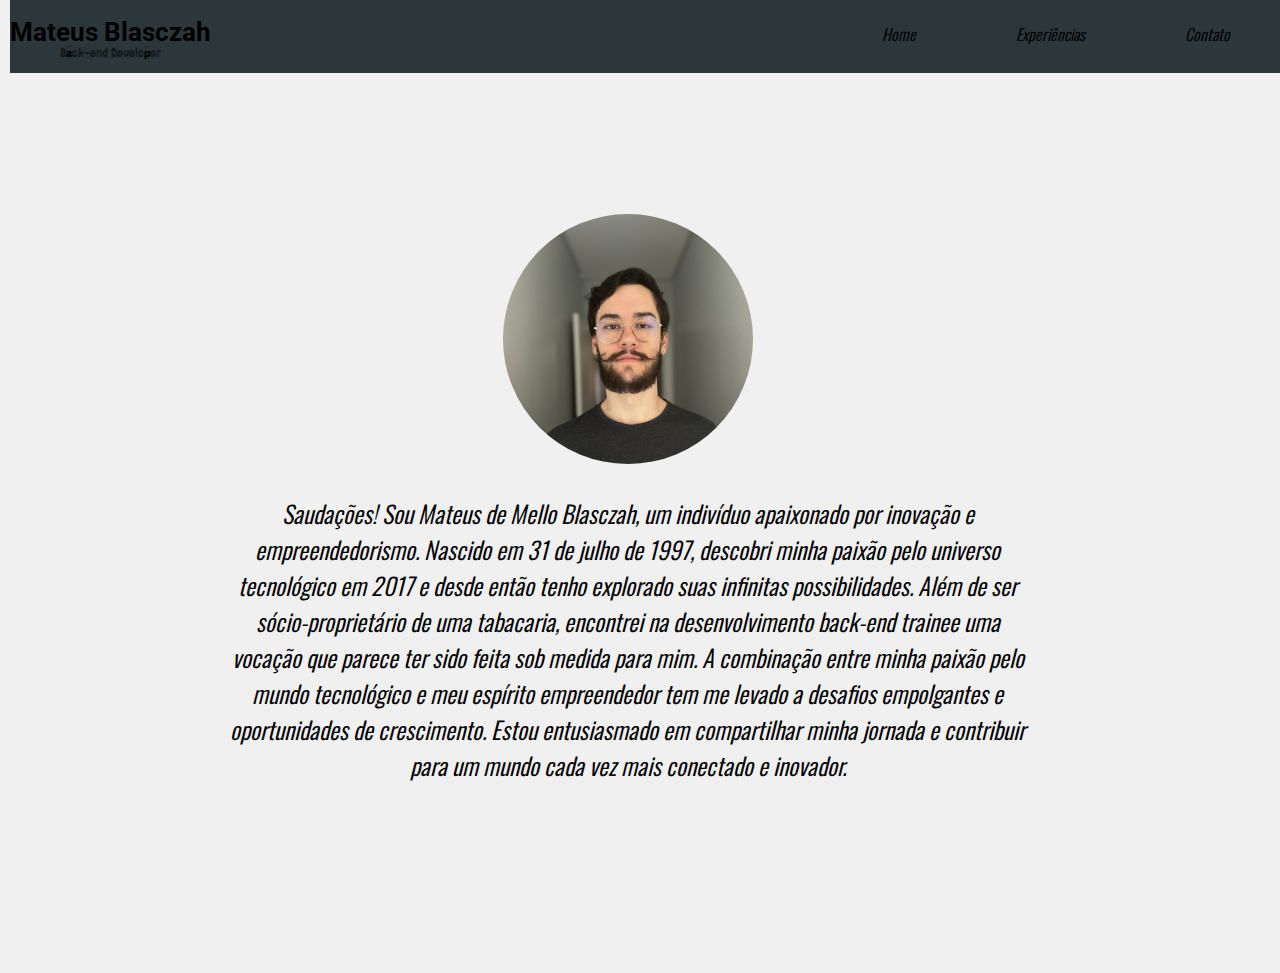
<file: MateusBlasczah/index.html>
<!DOCTYPE html>
<html lang="pt-br">
  <head>
    <meta charset="UTF-8" />
    <meta name="viewport" content="width=device-width, initial-scale=1.0" />
    <title>Mateus Blasczah</title>
    <link rel="stylesheet" href="styles.css" />
    <!-- Imports de fontes -->
    <link rel="preconnect" href="https://fonts.googleapis.com" />
    <link rel="preconnect" href="https://fonts.gstatic.com" crossorigin />
    <link
      href="https://fonts.googleapis.com/css2?family=Oswald:wght@200..700&display=swap"
      rel="stylesheet"
    />
    <link
      href="https://fonts.googleapis.com/css2?family=Oswald&family=Roboto:ital,wght@0,100;0,300;0,400;0,500;0,700;0,900;1,100;1,300;1,400;1,500;1,700;1,900&display=swap"
      rel="stylesheet"
    />
    <link
      href="https://fonts.googleapis.com/css2?family=Jersey+25+Charted&family=Oswald&family=Roboto:ital,wght@0,100;0,300;0,400;0,500;0,700;0,900;1,100;1,300;1,400;1,500;1,700;1,900&display=swap"
      rel="stylesheet"
    />
  </head>
  <body>
    <header>
      <!-- Header -->
      <section id="me">
        <h1>Mateus Blasczah</h1>
        <p>Back-end Developer</p>
      </section>
      <div class="links">
        <a href="index.html">Home</a>
        <a href="experience.html">Experiências</a>
        <a href="contact.html">Contato</a>
      </div>
    </header>
    <main>
      <!-- Div com foto e um pequeno texto sobre mim. -->
      <div class="briefMe">
        <img src="images/me.png" alt="Descrição da imagem" />
        <p>
          Saudações! Sou Mateus de Mello Blasczah, um indivíduo apaixonado por
          inovação e empreendedorismo. Nascido em 31 de julho de 1997, descobri
          minha paixão pelo universo tecnológico em 2017 e desde então tenho
          explorado suas infinitas possibilidades. Além de ser
          sócio-proprietário de uma tabacaria, encontrei na desenvolvimento
          back-end trainee uma vocação que parece ter sido feita sob medida para
          mim. A combinação entre minha paixão pelo mundo tecnológico e meu
          espírito empreendedor tem me levado a desafios empolgantes e
          oportunidades de crescimento. Estou entusiasmado em compartilhar minha
          jornada e contribuir para um mundo cada vez mais conectado e inovador.
        </p>
      </div>
    </main>
  </body>
</html>
</file>
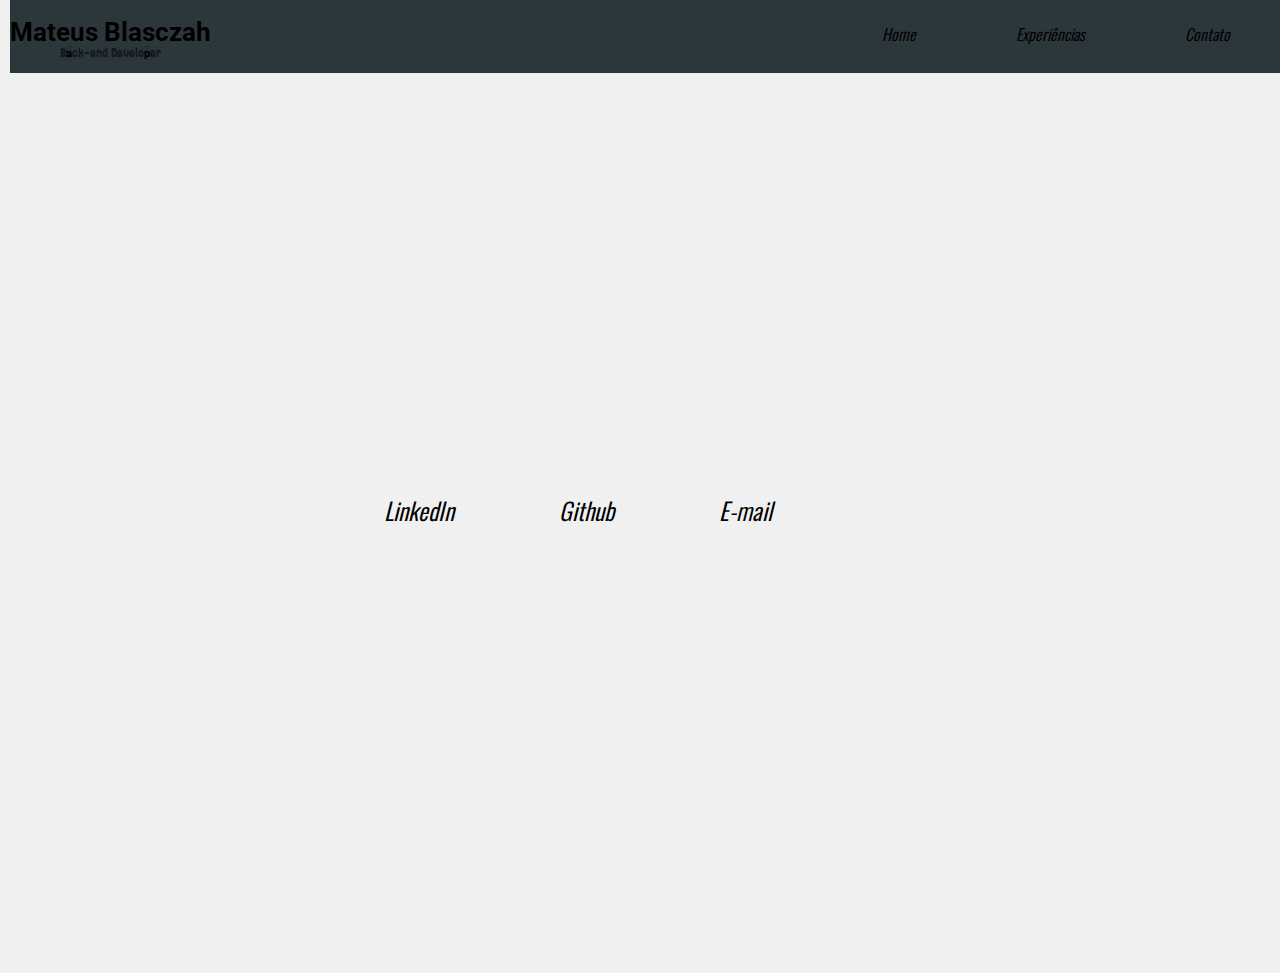
<file: MateusBlasczah/contact.html>
<!DOCTYPE html>
<html lang="pt-br">
  <head>
    <meta charset="UTF-8" />
    <meta name="viewport" content="width=device-width, initial-scale=1.0" />
    <title>Mateus Blasczah</title>
    <link rel="stylesheet" href="styles.css" />
    <link rel="preconnect" href="https://fonts.googleapis.com" />
    <link rel="preconnect" href="https://fonts.gstatic.com" crossorigin />
    <link
      href="https://fonts.googleapis.com/css2?family=Oswald:wght@200..700&display=swap"
      rel="stylesheet"
    />
    <link
      href="https://fonts.googleapis.com/css2?family=Oswald&family=Roboto:ital,wght@0,100;0,300;0,400;0,500;0,700;0,900;1,100;1,300;1,400;1,500;1,700;1,900&display=swap"
      rel="stylesheet"
    />
    <link
      href="https://fonts.googleapis.com/css2?family=Jersey+25+Charted&family=Oswald&family=Roboto:ital,wght@0,100;0,300;0,400;0,500;0,700;0,900;1,100;1,300;1,400;1,500;1,700;1,900&display=swap"
      rel="stylesheet"
    />
  </head>
  <body>
    <header>
      <section id="me">
        <h1>Mateus Blasczah</h1>
        <p>Back-end Developer</p>
      </section>
      <div class="links">
        <a href="index.html">Home</a>
        <a href="experience.html">Experiências</a>
        <a href="contact.html">Contato</a>
      </div>
    </header>
    <main>
      <!-- div com algumas formas de contato -->
      <div class="contacts">
        <a href="https://www.linkedin.com/in/mateus-blasczah/" target="_blank"
          >LinkedIn</a
        >
        <a href="https://github.com/BlazKz" target="_blank">Github</a>
        <a href="mail-to.html">E-mail</a>
      </div>
    </main>
  </body>
</html>
</file>
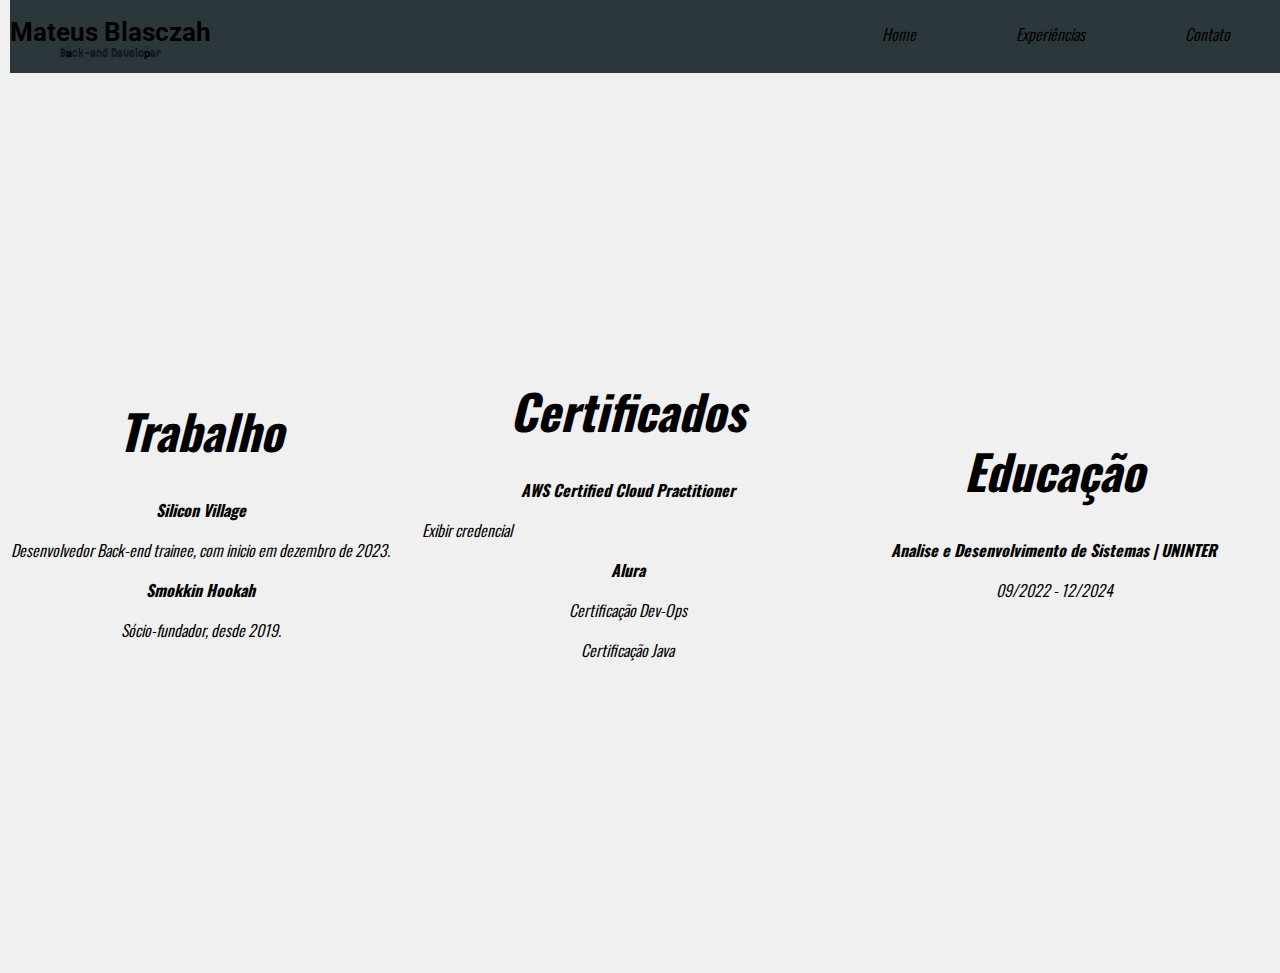
<file: MateusBlasczah/experience.html>
<!DOCTYPE html>
<html lang="pt-br">
  <head>
    <meta charset="UTF-8" />
    <meta name="viewport" content="width=device-width, initial-scale=1.0" />
    <title>Mateus Blasczah</title>
    <link rel="stylesheet" href="styles.css" />
    <link rel="preconnect" href="https://fonts.googleapis.com" />
    <link rel="preconnect" href="https://fonts.gstatic.com" crossorigin />
    <link
      href="https://fonts.googleapis.com/css2?family=Oswald:wght@200..700&display=swap"
      rel="stylesheet"
    />
    <link
      href="https://fonts.googleapis.com/css2?family=Oswald&family=Roboto:ital,wght@0,100;0,300;0,400;0,500;0,700;0,900;1,100;1,300;1,400;1,500;1,700;1,900&display=swap"
      rel="stylesheet"
    />
    <link
      href="https://fonts.googleapis.com/css2?family=Jersey+25+Charted&family=Oswald&family=Roboto:ital,wght@0,100;0,300;0,400;0,500;0,700;0,900;1,100;1,300;1,400;1,500;1,700;1,900&display=swap"
      rel="stylesheet"
    />
  </head>
  <body>
    <header>
      <section id="me">
        <h1>Mateus Blasczah</h1>
        <p>Back-end Developer</p>
      </section>
      <div class="links">
        <a href="index.html">Home</a>
        <a href="experience.html">Experiências</a>
        <a href="contact.html">Contato</a>
      </div>
    </header>
    <main class="experience">
      <!-- Minhas experiências em trabalho, certificações e educação -->
      <div class="trabalho">
        <h1>Trabalho</h1>
        <h3>Silicon Village</h3>
        <p>Desenvolvedor Back-end trainee, com inicio em dezembro de 2023.</p>
        <h3>Smokkin Hookah</h3>
        <p>Sócio-fundador, desde 2019.</p>
      </div>
      <div class="certificados">
        <h1>Certificados</h1>
        <h3>AWS Certified Cloud Practitioner</h3>
        <a
          href="https://www.credly.com/badges/ead8fd58-0d89-4f79-8df3-5711f4497488/linked_in_profile"
          >Exibir credencial</a
        >
        <h3>Alura</h3>
        <p>Certificação Dev-Ops</p>
        <p>Certificação Java</p>
      </div>
      <div class="educacao">
        <h1>Educação</h1>
        <h3>Analise e Desenvolvimento de Sistemas | UNINTER</h3>
        <p>09/2022 - 12/2024</p>
      </div>
    </main>
  </body>
</html>
</file>
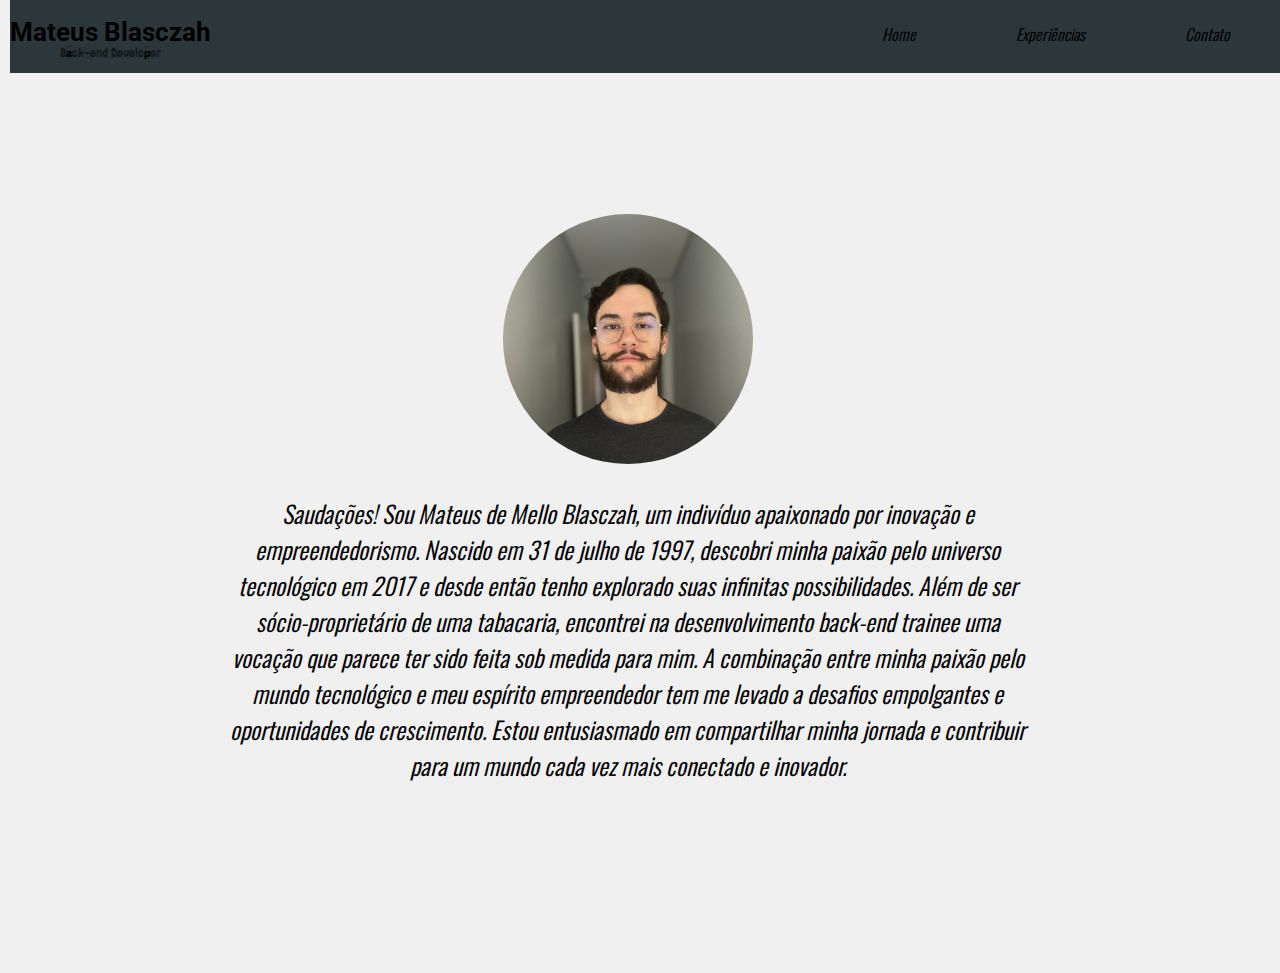
<file: MateusBlasczah/home.html>
<!DOCTYPE html>
<html lang="pt-br">
  <head>
    <meta charset="UTF-8" />
    <meta name="viewport" content="width=device-width, initial-scale=1.0" />
    <title>Mateus Blasczah</title>
    <link rel="stylesheet" href="styles.css" />
    <!-- Imports de fontes -->
    <link rel="preconnect" href="https://fonts.googleapis.com" />
    <link rel="preconnect" href="https://fonts.gstatic.com" crossorigin />
    <link
      href="https://fonts.googleapis.com/css2?family=Oswald:wght@200..700&display=swap"
      rel="stylesheet"
    />
    <link
      href="https://fonts.googleapis.com/css2?family=Oswald&family=Roboto:ital,wght@0,100;0,300;0,400;0,500;0,700;0,900;1,100;1,300;1,400;1,500;1,700;1,900&display=swap"
      rel="stylesheet"
    />
    <link
      href="https://fonts.googleapis.com/css2?family=Jersey+25+Charted&family=Oswald&family=Roboto:ital,wght@0,100;0,300;0,400;0,500;0,700;0,900;1,100;1,300;1,400;1,500;1,700;1,900&display=swap"
      rel="stylesheet"
    />
  </head>
  <body>
    <header>
      <!-- Header -->
      <section id="me">
        <h1>Mateus Blasczah</h1>
        <p>Back-end Developer</p>
      </section>
      <div class="links">
        <a href="home.html">Home</a>
        <a href="experience.html">Experiências</a>
        <a href="contact.html">Contato</a>
      </div>
    </header>
    <main>
      <!-- Div com foto e um pequeno texto sobre mim. -->
      <div class="briefMe">
        <img src="images/me.png" alt="Descrição da imagem" />
        <p>
          Saudações! Sou Mateus de Mello Blasczah, um indivíduo apaixonado por
          inovação e empreendedorismo. Nascido em 31 de julho de 1997, descobri
          minha paixão pelo universo tecnológico em 2017 e desde então tenho
          explorado suas infinitas possibilidades. Além de ser
          sócio-proprietário de uma tabacaria, encontrei na desenvolvimento
          back-end trainee uma vocação que parece ter sido feita sob medida para
          mim. A combinação entre minha paixão pelo mundo tecnológico e meu
          espírito empreendedor tem me levado a desafios empolgantes e
          oportunidades de crescimento. Estou entusiasmado em compartilhar minha
          jornada e contribuir para um mundo cada vez mais conectado e inovador.
        </p>
      </div>
    </main>
  </body>
</html>
</file>
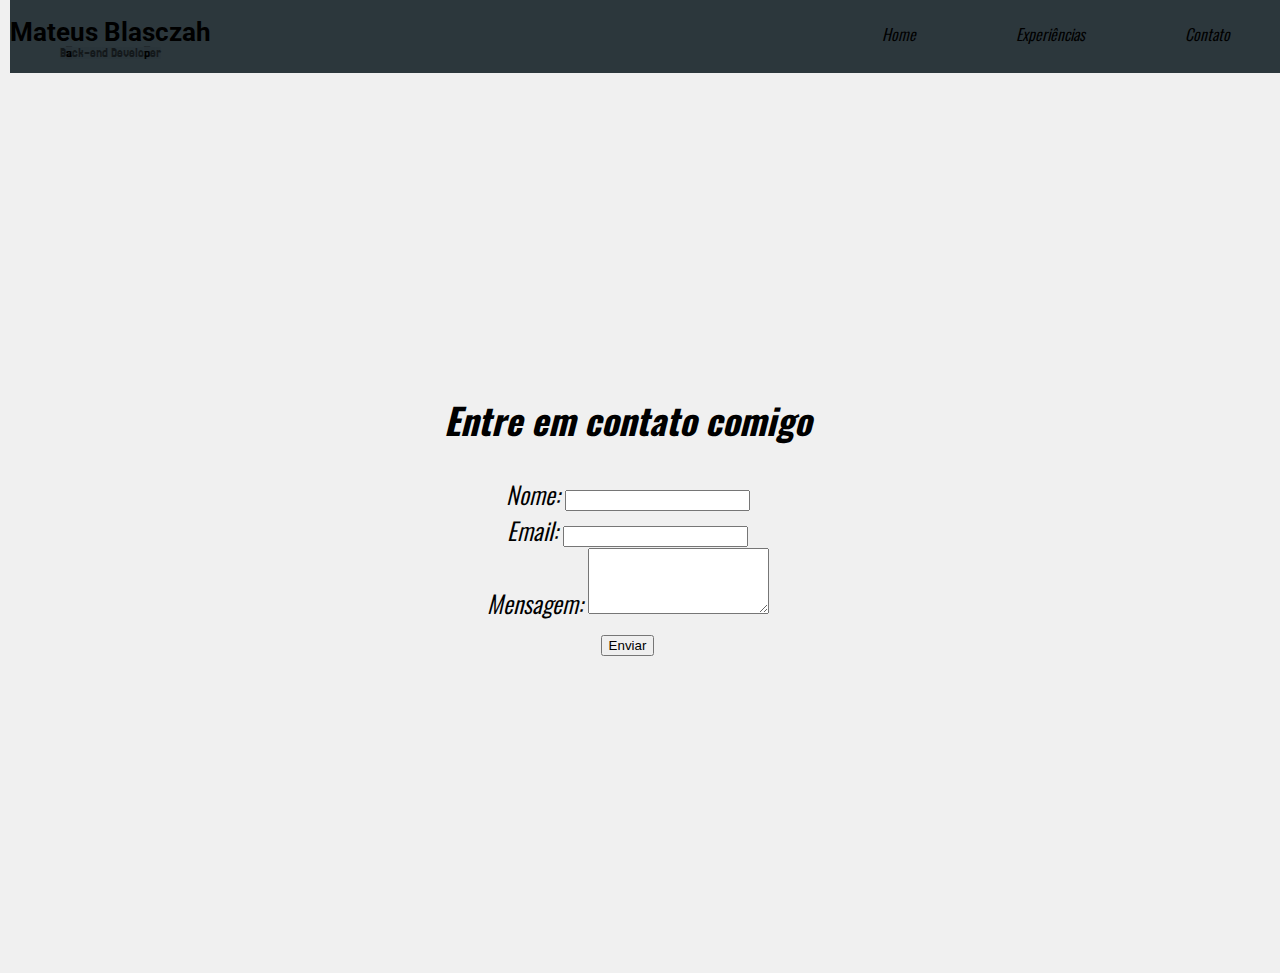
<file: MateusBlasczah/mail-to.html>
<!DOCTYPE html>
<html lang="pt-br">
  <head>
    <meta charset="UTF-8" />
    <meta name="viewport" content="width=device-width, initial-scale=1.0" />
    <title>Mateus Blasczah</title>
    <link rel="stylesheet" href="styles.css" />
    <link rel="preconnect" href="https://fonts.googleapis.com" />
    <link rel="preconnect" href="https://fonts.gstatic.com" crossorigin />
    <link
      href="https://fonts.googleapis.com/css2?family=Oswald:wght@200..700&display=swap"
      rel="stylesheet"
    />
    <link
      href="https://fonts.googleapis.com/css2?family=Oswald&family=Roboto:ital,wght@0,100;0,300;0,400;0,500;0,700;0,900;1,100;1,300;1,400;1,500;1,700;1,900&display=swap"
      rel="stylesheet"
    />
    <link
      href="https://fonts.googleapis.com/css2?family=Jersey+25+Charted&family=Oswald&family=Roboto:ital,wght@0,100;0,300;0,400;0,500;0,700;0,900;1,100;1,300;1,400;1,500;1,700;1,900&display=swap"
      rel="stylesheet"
    />
  </head>
  <body>
    <header>
      <section id="me">
        <h1>Mateus Blasczah</h1>
        <p>Back-end Developer</p>
      </section>
      <div class="links">
        <a href="index.html">Home</a>
        <a href="experience.html">Experiências</a>
        <a href="contact.html">Contato</a>
      </div>
    </header>
    <main>
      <!-- formulario para contato -->
      <div class="mailTo">
        <h2>Entre em contato comigo</h2>
        <form action="#" method="POST">
          <div class="form-group">
            <label for="nome">Nome:</label>
            <input type="text" id="nome" name="nome" required />
          </div>
          <div class="form-group">
            <label for="email">Email:</label>
            <input type="email" id="email" name="email" required />
          </div>
          <div class="form-group">
            <label for="mensagem">Mensagem:</label>
            <textarea
              id="mensagem"
              name="mensagem"
              rows="4"
              required
            ></textarea>
          </div>
          <button type="submit">Enviar</button>
        </form>
      </div>
    </main>
  </body>
</html>
</file>
<file: MateusBlasczah/styles.css>
body {
  background-color: #f0f0f0;
  margin: 0;
  padding: 0;
  min-height: 100vh;
  display: flex;
  flex-direction: column;
}

header {
  display: flex;
  flex: 1;
  flex-direction: row;
  align-items: baseline;
  margin-left: 10px;
  justify-content: space-between;
  background-color: #2c373c;
  padding: 0px;
  font-size: 1em;
}

#me {
  margin-top: -20px;
  margin-bottom: -20px;
  margin: 0px;
  font-size: 0.8em;
  font-family: "Roboto", sans-serif;
  font-weight: 900;
  font-style: normal;
}
#me p {
  font-family: "Jersey 25 Charted", sans-serif;
  font-weight: 400;
  font-style: normal;
  font-size: 1em;
}

header h1 {
  margin-bottom: 0px;
  margin: -20;
}
header p {
  font-size: 0.8em;
  margin-top: 0;
}

.links {
  display: flex;
  justify-content: center;
  float: right;
  margin-left: auto;
  margin-right: -50px;
  margin-bottom: 0;
  font-family: "Oswald", sans-serif;
  font-weight: 350;
  font-style: italic;
}

a {
  color: black;
  text-decoration: none;
  margin-right: 100px;
}
main {
  display: flex;
  justify-content: center;
  align-items: center;
  height: 100vh;
}

main img {
  border-radius: 50%;
  width: 250px;
}

.briefMe {
  width: 800px;
  top: 50%;
  left: 50%;
  margin: -25px 0 0 -25px;
  font-family: "Oswald", sans-serif;
  font-weight: 350;
  font-style: italic;
  text-align: center;
  padding: 20px;
  font-size: 1.5em;
}

.contacts {
  width: 800px;
  top: 50%;
  left: 50%;
  margin: -25px 0 0 -25px;
  font-family: "Oswald", sans-serif;
  font-weight: 350;
  font-style: italic;
  text-align: center;
  padding: 20px;
  font-size: 1.5em;
}

.trabalho {
  width: 800px;
  top: 50%;
  left: 50%;
  margin: -25px 0 0 -25px;
  font-family: "Oswald", sans-serif;
  font-weight: 350;
  font-style: italic;
  padding: 20px;
}
.trabalho h3,
p {
  text-align: center;
  font-size: 1em;
}
.trabalho h1 {
  text-align: center;
  font-size: 3em;
}

.certificados {
  width: 800px;
  top: 50%;
  left: 50%;
  margin: -25px 0 0 -25px;
  font-family: "Oswald", sans-serif;
  font-weight: 350;
  font-style: italic;
  padding: 20px;
}
.certificados h3,
p,
a {
  text-align: center;
  font-size: 1em;
}
.certificados h1 {
  text-align: center;
  font-size: 3em;
}

.educacao {
  width: 800px;
  top: 50%;
  left: 50%;
  margin: -25px 0 0 -25px;
  font-family: "Oswald", sans-serif;
  font-weight: 350;
  font-style: italic;

  padding: 20px;
}
.educacao h3,
p {
  text-align: center;
  font-size: 1em;
}
.educacao h1 {
  text-align: center;
  font-size: 3em;
}

.mailTo {
  width: 800px;
  top: 50%;
  left: 50%;
  margin: -25px 0 0 -25px;
  font-family: "Oswald", sans-serif;
  font-weight: 350;
  font-style: italic;
  text-align: center;
  padding: 20px;
  font-size: 1.5em;
}
</file>
